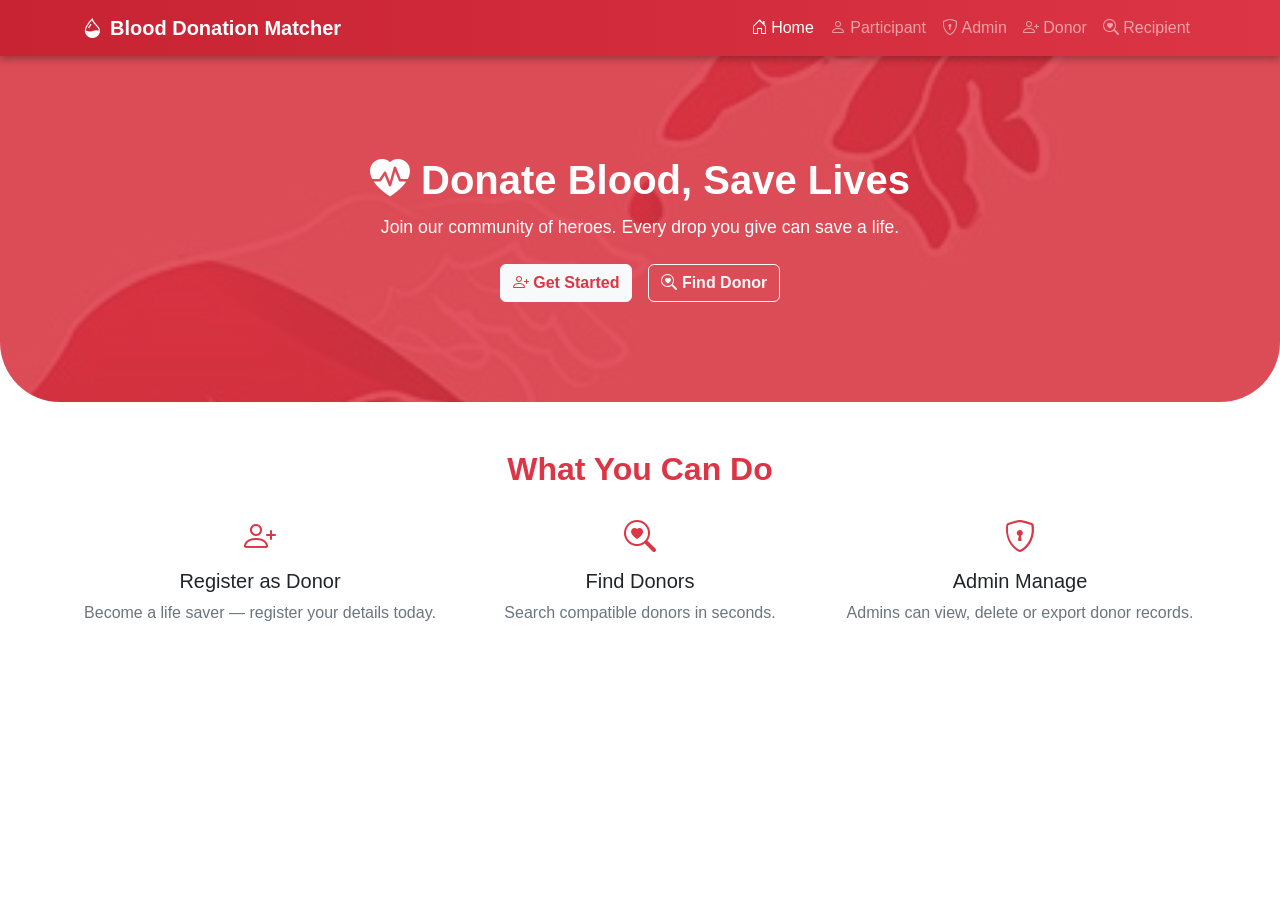
<file: index.html>
<!DOCTYPE html>
<html lang="en">
<head>
  <meta charset="utf-8">
  <meta name="viewport" content="width=device-width, initial-scale=1">
  <title>Blood Donation Matcher — Home</title>
  <link href="https://cdn.jsdelivr.net/npm/bootstrap@5.3.3/dist/css/bootstrap.min.css" rel="stylesheet">
  <link href="https://cdn.jsdelivr.net/npm/bootstrap-icons@1.11.3/font/bootstrap-icons.css" rel="stylesheet">
  <style>
    body {
      font-family: 'Poppins', sans-serif;
      background: #fff;
      margin: 0;
    }
    .navbar {
      background: linear-gradient(90deg, #c82333, #dc3545);
      box-shadow: 0 3px 8px rgba(0,0,0,.3);
    }
    .navbar-brand { color: #fff !important; font-weight: 600; }

    /* HERO SECTION */
    .hero {
      background: linear-gradient(rgba(220,53,69,0.85), rgba(220,53,69,0.85)),
        url("assets/img/bg.jpg") center/cover no-repeat;
      color: #fff;
      text-align: center;
      padding: 100px 20px;
      border-radius: 0 0 60px 60px;
    }
    .hero h1 { font-weight: 700; font-size: 2.5rem; }
    .hero p { max-width: 650px; margin: 10px auto 30px; font-size: 1.1rem; }

    /* FEATURES */
    .features .icon {
      font-size: 2rem;
      color: #dc3545;
    }
    footer {
      background: #dc3545;
      color: #fff;
      text-align: center;
      padding: 12px 0;
      font-size: 0.9rem;
    }
  </style>
</head>
<body>

  <!-- Navbar -->
  <nav class="navbar navbar-expand-lg navbar-dark">
    <div class="container">
      <a class="navbar-brand" href="#"><i class="bi bi-droplet-half me-2"></i>Blood Donation Matcher</a>
      <button class="navbar-toggler" data-bs-toggle="collapse" data-bs-target="#nav"><span class="navbar-toggler-icon"></span></button>
      <div class="collapse navbar-collapse justify-content-end" id="nav">
        <ul class="navbar-nav">
          <li class="nav-item"><a class="nav-link active" href="#"><i class="bi bi-house-door"></i> Home</a></li>
          <li class="nav-item"><a class="nav-link" href="participant-login.html"><i class="bi bi-person"></i> Participant</a></li>
          <li class="nav-item"><a class="nav-link" href="admin-login.html"><i class="bi bi-shield-lock"></i> Admin</a></li>
          <li class="nav-item"><a class="nav-link" href="donor.html"><i class="bi bi-person-plus"></i> Donor</a></li>
          <li class="nav-item"><a class="nav-link" href="recipient.html"><i class="bi bi-search-heart"></i> Recipient</a></li>
        </ul>
      </div>
    </div>
  </nav>

  <!-- Hero -->
  <section class="hero">
    <h1><i class="bi bi-heart-pulse-fill"></i> Donate Blood, Save Lives</h1>
    <p class="mb-4">Join our community of heroes. Every drop you give can save a life.</p>
    <div class="d-flex justify-content-center gap-3 flex-wrap">
      <a href="participant-login.html" class="btn btn-light text-danger fw-semibold"><i class="bi bi-person-plus"></i> Get Started</a>
      <a href="recipient.html" class="btn btn-outline-light fw-semibold"><i class="bi bi-search-heart"></i> Find Donor</a>
    </div>
  </section>

  <!-- Features -->
  <section class="features container text-center my-5">
    <h2 class="fw-semibold text-danger mb-4">What You Can Do</h2>
    <div class="row g-4">
      <div class="col-md-4">
        <div class="icon mb-2"><i class="bi bi-person-plus"></i></div>
        <h5>Register as Donor</h5>
        <p class="text-secondary">Become a life saver — register your details today.</p>
      </div>
      <div class="col-md-4">
        <div class="icon mb-2"><i class="bi bi-search-heart"></i></div>
        <h5>Find Donors</h5>
        <p class="text-secondary">Search compatible donors in seconds.</p>
      </div>
      <div class="col-md-4">
        <div class="icon mb-2"><i class="bi bi-shield-lock"></i></div>
        <h5>Admin Manage</h5>
        <p class="text-secondary">Admins can view, delete or export donor records.</p>
      </div>
    </div>
  </section>

 

  <script src="https://cdn.jsdelivr.net/npm/bootstrap@5.3.3/dist/js/bootstrap.bundle.min.js"></script>
</body>
</html>
</file>
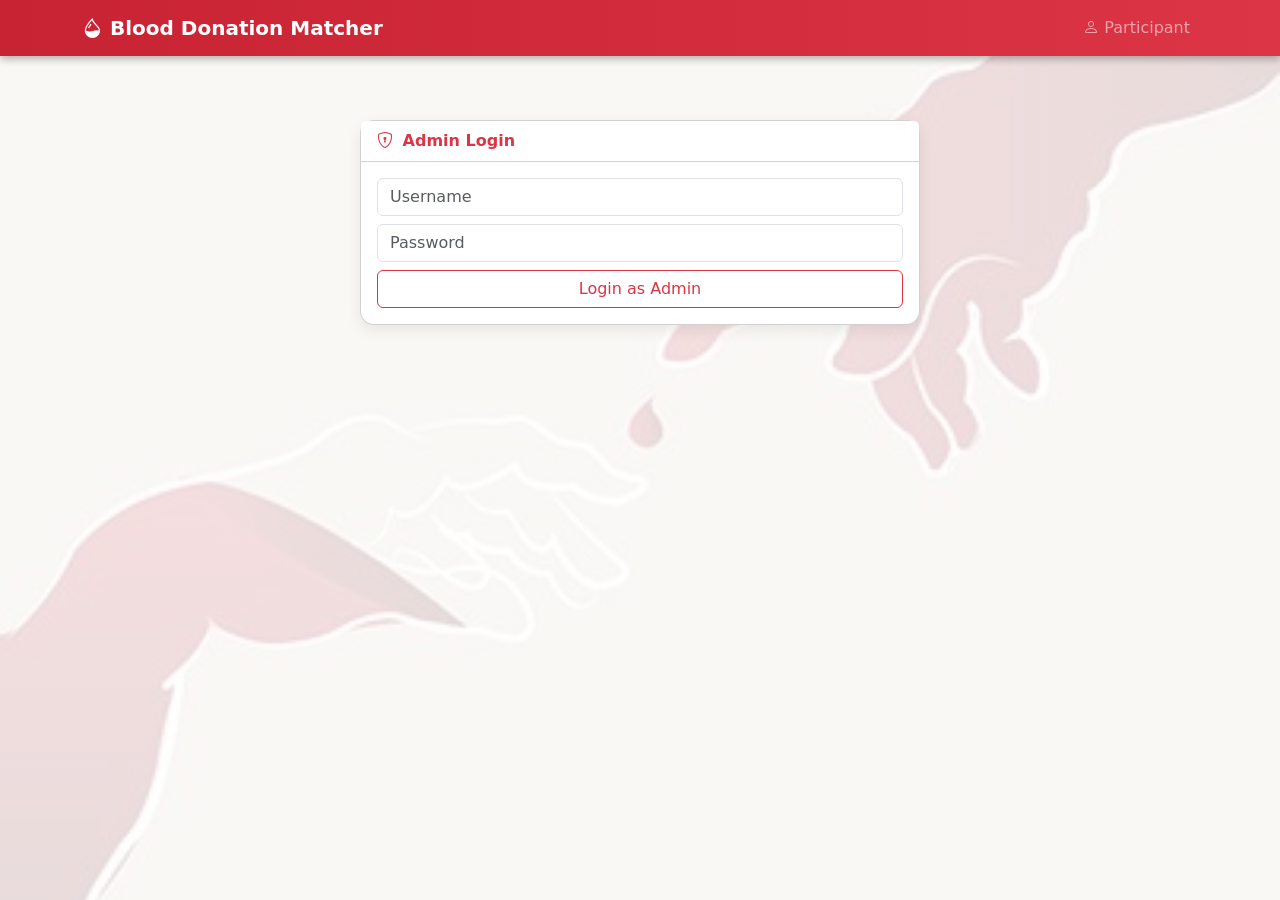
<file: admin-login.html>
<!DOCTYPE html>
<html lang="en">
<head>
  <meta charset="utf-8"><meta name="viewport" content="width=device-width, initial-scale=1">
  <title>Admin Login — Blood Donation Matcher</title>
  <link href="https://cdn.jsdelivr.net/npm/bootstrap@5.3.3/dist/css/bootstrap.min.css" rel="stylesheet">
  <link href="https://cdn.jsdelivr.net/npm/bootstrap-icons@1.11.3/font/bootstrap-icons.css" rel="stylesheet">
  <link rel="stylesheet" href="assets/css/styles.css">
</head>
<body>
  <nav class="navbar navbar-expand-lg navbar-dark">
    <div class="container">
      <a class="navbar-brand" href="index.html"><i class="bi bi-droplet-half me-2"></i>Blood Donation Matcher</a>
      <ul class="navbar-nav ms-auto">
        <li class="nav-item"><a class="nav-link" href="participant-login.html"><i class="bi bi-person"></i> Participant</a></li>
      </ul>
    </div>
  </nav>

  <main class="container" style="max-width:560px; padding:64px 0;">
    <div class="card">
      <div class="card-header bg-white text-danger fw-semibold"><i class="bi bi-shield-lock me-1"></i> Admin Login</div>
      <div class="card-body">
        <form id="adminLoginForm" class="vstack gap-2">
          <input class="form-control" id="aUser" placeholder="Username" required>
          <input class="form-control" id="aPass" type="password" placeholder="Password" required>
          <button class="btn btn-outline-danger" type="submit">Login as Admin</button>
          </form>
      </div>
    </div>
  </main>


  <script src="https://code.jquery.com/jquery-3.7.1.min.js"></script>
  <script src="https://cdn.jsdelivr.net/npm/bootstrap@5.3.3/dist/js/bootstrap.bundle.min.js"></script>
  <script src="assets/js/app.js"></script>
</body>
</html>
</file>
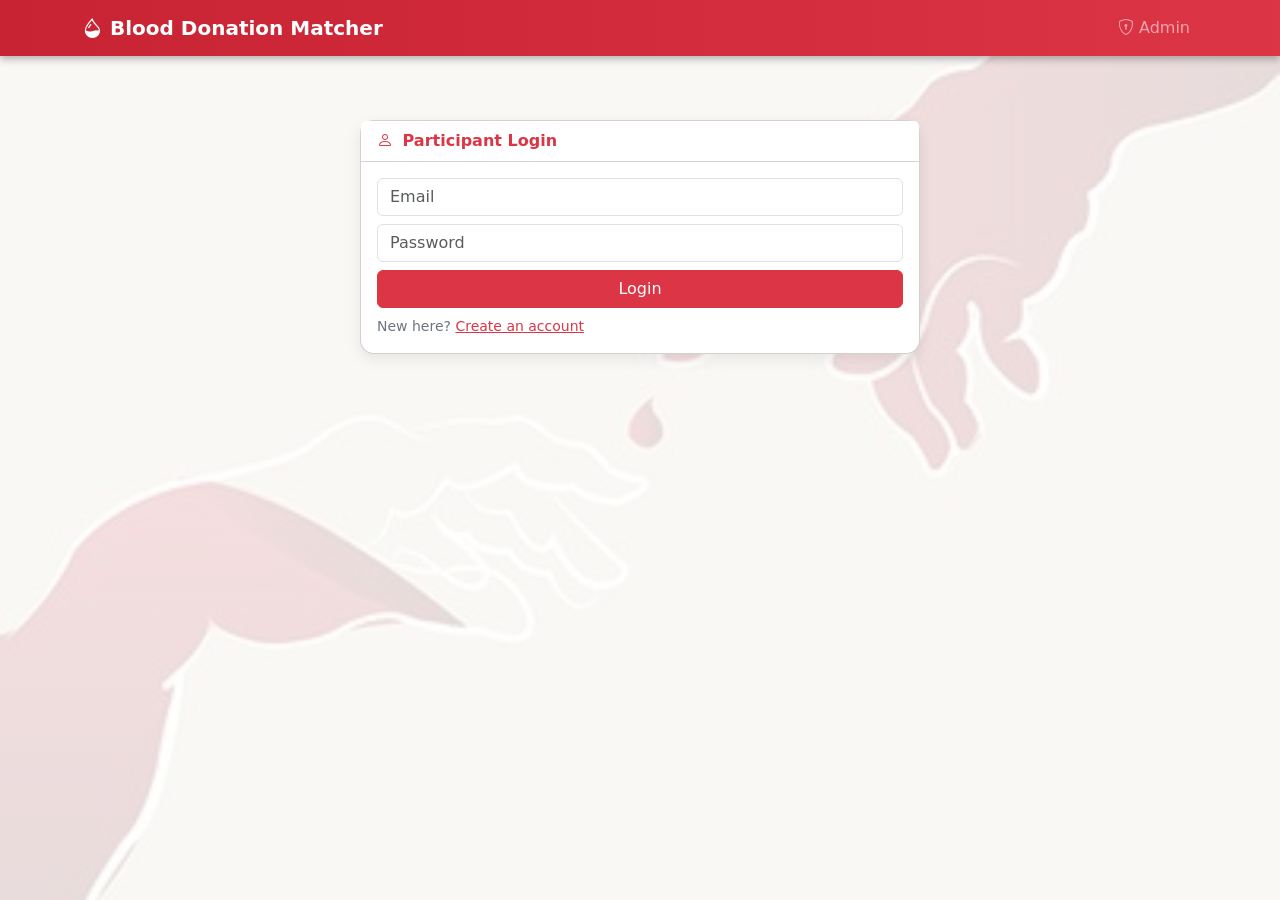
<file: admin.html>
<!DOCTYPE html>
<html lang="en">
<head>
  <meta charset="utf-8"><meta name="viewport" content="width=device-width, initial-scale=1">
  <title>Admin — Blood Donation Matcher</title>
  <link href="https://cdn.jsdelivr.net/npm/bootstrap@5.3.3/dist/css/bootstrap.min.css" rel="stylesheet">
  <link href="https://cdn.jsdelivr.net/npm/bootstrap-icons@1.11.3/font/bootstrap-icons.css" rel="stylesheet">
  <link rel="stylesheet" href="assets/css/styles.css">
</head>
<body>
  <nav class="navbar navbar-expand-lg navbar-dark">
    <div class="container">
      <a class="navbar-brand" href="index.html"><i class="bi bi-droplet-half me-2"></i>Blood Donation Matcher</a>
      <button class="navbar-toggler" data-bs-toggle="collapse" data-bs-target="#nav"><span class="navbar-toggler-icon"></span></button>
      <div id="nav" class="collapse navbar-collapse">
        <ul class="navbar-nav ms-auto">
          <li class="nav-item"><a class="nav-link" href="participant-login.html"><i class="bi bi-person"></i> Participant</a></li>
        </ul>
        <section class="page-hero">
  <div class="container">
    <h1 class="h4 m-0">
      <!-- Change text per page -->
      <i class="bi bi-person-plus"></i> Register as Donor
    </h1>
  </div>
</section>

        <button class="btn btn-light btn-sm ms-2" id="logoutBtn"><i class="bi bi-box-arrow-right"></i> Logout</button>
      </div>
    </div>
  </nav>

  <main class="container py-4">
    <div class="card shadow-sm">
      <div class="card-header bg-danger text-white d-flex justify-content-between align-items-center">
        <span><i class="bi bi-people-fill"></i> Donor Records</span>
        <button class="btn btn-light btn-sm" id="adminExport"><i class="bi bi-download"></i> Export CSV</button>
      </div>
      <div class="card-body">
        <div class="row g-3 mb-3">
          <div class="col-md-5"><input class="form-control" id="adminSearchCity" placeholder="Search by City"></div>
          <div class="col-md-3">
            <select class="form-select" id="adminSearchGroup">
              <option value="">All Groups</option>
              <option>O-</option><option>O+</option><option>A-</option><option>A+</option>
              <option>B-</option><option>B+</option><option>AB-</option><option>AB+</option>
            </select>
          </div>
        </div>
        <div class="table-responsive">
          <table class="table table-bordered text-center align-middle" id="donorTable">
            <thead class="table-danger">
              <tr><th>#</th><th>Name</th><th>Group</th><th>City</th><th>Phone</th><th>Added By</th><th>Date</th><th>Action</th></tr>
            </thead>
            <tbody></tbody>
          </table>
        </div>
      </div>
    </div>
  </main>

  
  <script src="https://code.jquery.com/jquery-3.7.1.min.js"></script>
  <script src="https://cdn.jsdelivr.net/npm/bootstrap@5.3.3/dist/js/bootstrap.bundle.min.js"></script>
  <script src="assets/js/app.js"></script>
  <script>
    $(function(){
      guardRoute('admin');
      renderAdminTable();
      $('#logoutBtn').on('click', clearSession);
      $('#adminSearchCity, #adminSearchGroup').on('input change', renderAdminTable);
      $('#adminExport').on('click', exportDonorsCSV);
    });
  </script>
</body>
</html>
</file>
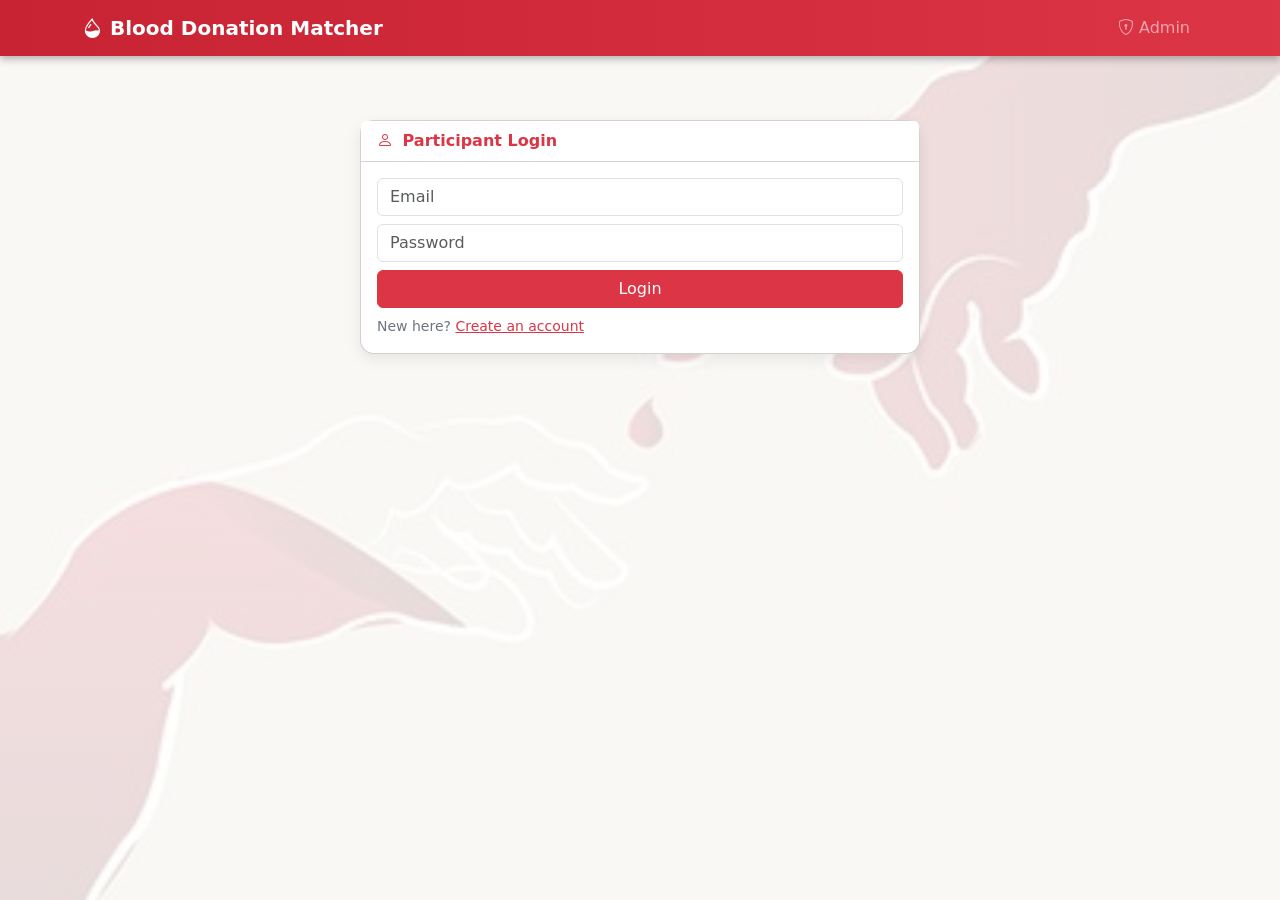
<file: donor.html>
<!DOCTYPE html>
<html lang="en">
<head>
  <meta charset="utf-8"><meta name="viewport" content="width=device-width, initial-scale=1">
  <title>Donor — Blood Donation Matcher</title>
  <link href="https://cdn.jsdelivr.net/npm/bootstrap@5.3.3/dist/css/bootstrap.min.css" rel="stylesheet">
  <link href="https://cdn.jsdelivr.net/npm/bootstrap-icons@1.11.3/font/bootstrap-icons.css" rel="stylesheet">
  <link rel="stylesheet" href="assets/css/styles.css">
</head>
<body>
  <nav class="navbar navbar-expand-lg navbar-dark">
    <div class="container">
      <a class="navbar-brand" href="index.html"><i class="bi bi-droplet-half me-2"></i>Blood Donation Matcher</a>
      <button class="navbar-toggler" data-bs-toggle="collapse" data-bs-target="#nav"><span class="navbar-toggler-icon"></span></button>
      <div id="nav" class="collapse navbar-collapse">
        <ul class="navbar-nav ms-auto">
          <li class="nav-item"><a class="nav-link" href="recipient.html"><i class="bi bi-search-heart"></i> Recipient</a></li>
          <li class="nav-item"><a class="nav-link" href="admin.html"><i class="bi bi-shield-lock"></i> Admin</a></li>
          <li class="nav-item"><a class="nav-link" href="participant-login.html"><i class="bi bi-box-arrow-in-right"></i> Login</a></li>
        </ul>
        <section class="page-hero">
  <div class="container">
    <h1 class="h4 m-0">
      <!-- Change text per page -->
      <i class="bi bi-person-plus"></i> Register as Donor
    </h1>
  </div>
</section>

        <button class="btn btn-light btn-sm ms-2" id="logoutBtn"><i class="bi bi-box-arrow-right"></i> Logout</button>
      </div>
    </div>
  </nav>

  <main class="container py-4" style="max-width:720px;">
    <div class="card">
      <div class="card-header bg-danger text-white"><i class="bi bi-person-plus"></i> Register as Donor</div>
      <div class="card-body">
        <form id="donorForm">
          <input class="form-control mb-2" id="dName" placeholder="Full Name" required>
          <select class="form-select mb-2" id="dGroup" required>
            <option value="" disabled selected>Blood Group</option>
            <option>O-</option><option>O+</option><option>A-</option><option>A+</option>
            <option>B-</option><option>B+</option><option>AB-</option><option>AB+</option>
          </select>
          <input class="form-control mb-2" id="dCity" placeholder="City" required>
          <input class="form-control mb-3" id="dPhone" placeholder="Phone" required>
          <button class="btn btn-danger w-100">Save Donor</button>
        </form>
      </div>
    </div>
  </main>

 
  <script src="https://code.jquery.com/jquery-3.7.1.min.js"></script>
  <script src="https://cdn.jsdelivr.net/npm/bootstrap@5.3.3/dist/js/bootstrap.bundle.min.js"></script>
  <script src="assets/js/app.js"></script>
  <script>
    $(function(){ guardRoute('participant'); renderSessionEmail(); bindDonorPage(); });
  </script>
</body>
</html>
</file>
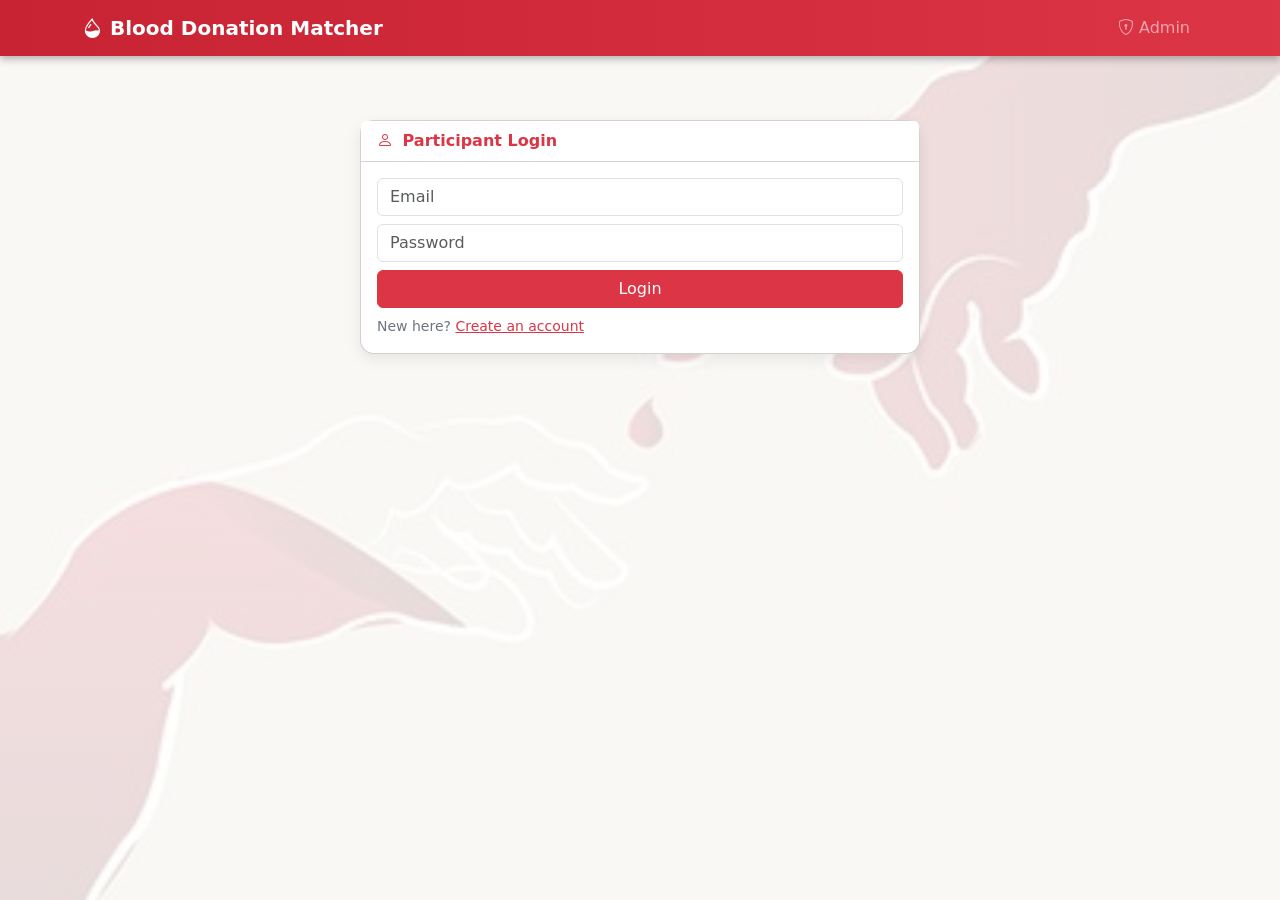
<file: participant-login.html>
<!DOCTYPE html>
<html lang="en">
<head>
  <meta charset="utf-8"><meta name="viewport" content="width=device-width, initial-scale=1">
  <title>Participant Login — Blood Donation Matcher</title>
  <link href="https://cdn.jsdelivr.net/npm/bootstrap@5.3.3/dist/css/bootstrap.min.css" rel="stylesheet">
  <link href="https://cdn.jsdelivr.net/npm/bootstrap-icons@1.11.3/font/bootstrap-icons.css" rel="stylesheet">
  <link rel="stylesheet" href="assets/css/styles.css">
</head>
<body>
  <nav class="navbar navbar-expand-lg navbar-dark">
    <div class="container">
      <a class="navbar-brand" href="index.html"><i class="bi bi-droplet-half me-2"></i>Blood Donation Matcher</a>
      <ul class="navbar-nav ms-auto">
        <li class="nav-item"><a class="nav-link" href="admin-login.html"><i class="bi bi-shield-lock"></i> Admin</a></li>
      </ul>
    </div>
  </nav>

  <main class="container" style="max-width:560px; padding:64px 0;">
    <div class="card">
      <div class="card-header bg-white text-danger fw-semibold"><i class="bi bi-person me-1"></i> Participant Login</div>
      <div class="card-body">
        <form id="participantLoginForm" class="vstack gap-2">
          <input class="form-control" id="pEmail" type="email" placeholder="Email" required>
          <input class="form-control" id="pPassword" type="password" placeholder="Password" required>
          <button class="btn btn-danger" type="submit">Login</button>
          <div class="small text-secondary">New here? <a href="#" id="showRegister" class="text-danger">Create an account</a></div>
        </form>

        <form id="participantRegisterForm" class="vstack gap-2 d-none mt-2">
          <input class="form-control" id="rpEmail" type="email" placeholder="Email" required>
          <input class="form-control" id="rpPassword" type="password" placeholder="Password" required>
          <button class="btn btn-outline-danger" type="submit">Register</button>
          <div class="small text-secondary">Already have an account? <a href="#" id="showLogin" class="text-danger">Login</a></div>
        </form>
      </div>
    </div>
  </main>


  <script src="https://code.jquery.com/jquery-3.7.1.min.js"></script>
  <script src="https://cdn.jsdelivr.net/npm/bootstrap@5.3.3/dist/js/bootstrap.bundle.min.js"></script>
  <script src="assets/js/app.js"></script>
  <script>
    $(function(){
      $('#showRegister').on('click', e=>{e.preventDefault();$('#participantLoginForm').addClass('d-none');$('#participantRegisterForm').removeClass('d-none');});
      $('#showLogin').on('click', e=>{e.preventDefault();$('#participantRegisterForm').addClass('d-none');$('#participantLoginForm').removeClass('d-none');});
    });
  </script>
</body>
</html>
</file>
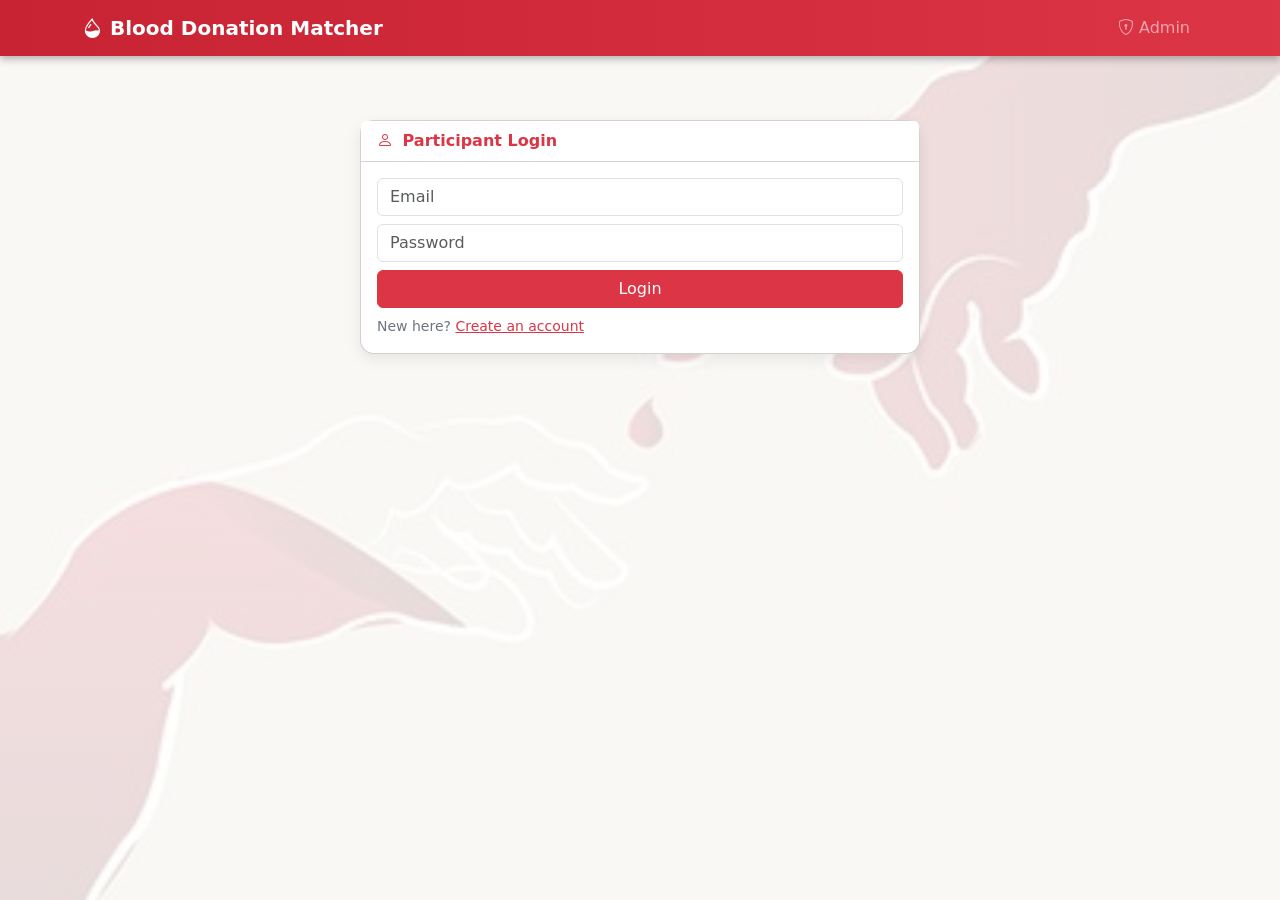
<file: recipient.html>
<!DOCTYPE html>
<html lang="en">
<head>
  <meta charset="utf-8"><meta name="viewport" content="width=device-width, initial-scale=1">
  <title>Recipient — Blood Donation Matcher</title>
  <link href="https://cdn.jsdelivr.net/npm/bootstrap@5.3.3/dist/css/bootstrap.min.css" rel="stylesheet">
  <link href="https://cdn.jsdelivr.net/npm/bootstrap-icons@1.11.3/font/bootstrap-icons.css" rel="stylesheet">
  <link rel="stylesheet" href="assets/css/styles.css">
</head>
<body>
  <nav class="navbar navbar-expand-lg navbar-dark">
    <div class="container">
      <a class="navbar-brand" href="index.html"><i class="bi bi-droplet-half me-2"></i>Blood Donation Matcher</a>
      <button class="navbar-toggler" data-bs-toggle="collapse" data-bs-target="#nav"><span class="navbar-toggler-icon"></span></button>
      <div id="nav" class="collapse navbar-collapse">
        <ul class="navbar-nav ms-auto">
          <li class="nav-item"><a class="nav-link" href="donor.html"><i class="bi bi-person-plus"></i> Donor</a></li>
          <li class="nav-item"><a class="nav-link" href="admin.html"><i class="bi bi-shield-lock"></i> Admin</a></li>
          <li class="nav-item"><a class="nav-link" href="participant-login.html"><i class="bi bi-box-arrow-in-right"></i> Login</a></li>
        </ul>
        <section class="page-hero">
  <div class="container">
    <h1 class="h4 m-0">
      <!-- Change text per page -->
      <i class="bi bi-person-plus"></i> Register as Donor
    </h1>
  </div>
</section>

        <button class="btn btn-light btn-sm ms-2" id="logoutBtn"><i class="bi bi-box-arrow-right"></i> Logout</button>
      </div>
    </div>
  </nav>

  <main class="container py-4">
    <div class="card">
      <div class="card-header bg-danger text-white"><i class="bi bi-search-heart"></i> Find a Donor</div>
      <div class="card-body">
        <form id="reqForm" class="row g-2">
          <div class="col-md-3">
            <select class="form-select" id="rGroup">
              <option>O-</option><option>O+</option><option>A-</option><option>A+</option>
              <option>B-</option><option>B+</option><option>AB-</option><option>AB+</option>
            </select>
          </div>
          <div class="col-md-5"><input class="form-control" id="rCity" placeholder="City (optional)"></div>
          <div class="col-md-2 d-grid"><button class="btn btn-outline-danger" type="submit"><i class="bi bi-search"></i> Search</button></div>
          <div class="col-md-2 d-grid"><button class="btn btn-outline-secondary" type="button" id="clearDonors"><i class="bi bi-trash"></i> Clear</button></div>
        </form>
        <div id="matchResult" class="mt-3"></div>
        <hr>
        <div id="donorList" class="row g-3"></div>
      </div>
    </div>
  </main>

 
  <script src="https://code.jquery.com/jquery-3.7.1.min.js"></script>
  <script src="https://cdn.jsdelivr.net/npm/bootstrap@5.3.3/dist/js/bootstrap.bundle.min.js"></script>
  <script src="assets/js/app.js"></script>
  <script>
    $(function(){ guardRoute('participant'); renderSessionEmail(); bindRecipientPage(); });
  </script>
</body>
</html>
</file>
<file: assets/css/styles.css>
/* Shared theme */
:root{
  --brand-1:#c82333;
  --brand-2:#dc3545;
}

body{
  background:
    linear-gradient(rgba(255,255,255,.85), rgba(255,255,255,.85)),
    url("../img/bg.jpg") center/cover no-repeat;   /* 🔹 local image path */
  min-height:100vh;
  font-family:Poppins, system-ui, Arial, sans-serif;
}

/* Navbar */
.navbar{
  background:linear-gradient(90deg, var(--brand-1), var(--brand-2));
  box-shadow:0 3px 8px rgba(0,0,0,.3);
}

.navbar-brand{
  color:#fff !important;
  font-weight:600;
}

/* Card and footer */
.card{
  border-radius:14px;
  box-shadow:0 5px 15px rgba(0,0,0,.08);
}

footer{
  color:#555;
  text-align:center;
  padding:32px 0;
}

/* Toast position */
.toast-container{
  position:fixed;
  top:1rem;
  right:1rem;
  z-index:1080;
}
</file>
